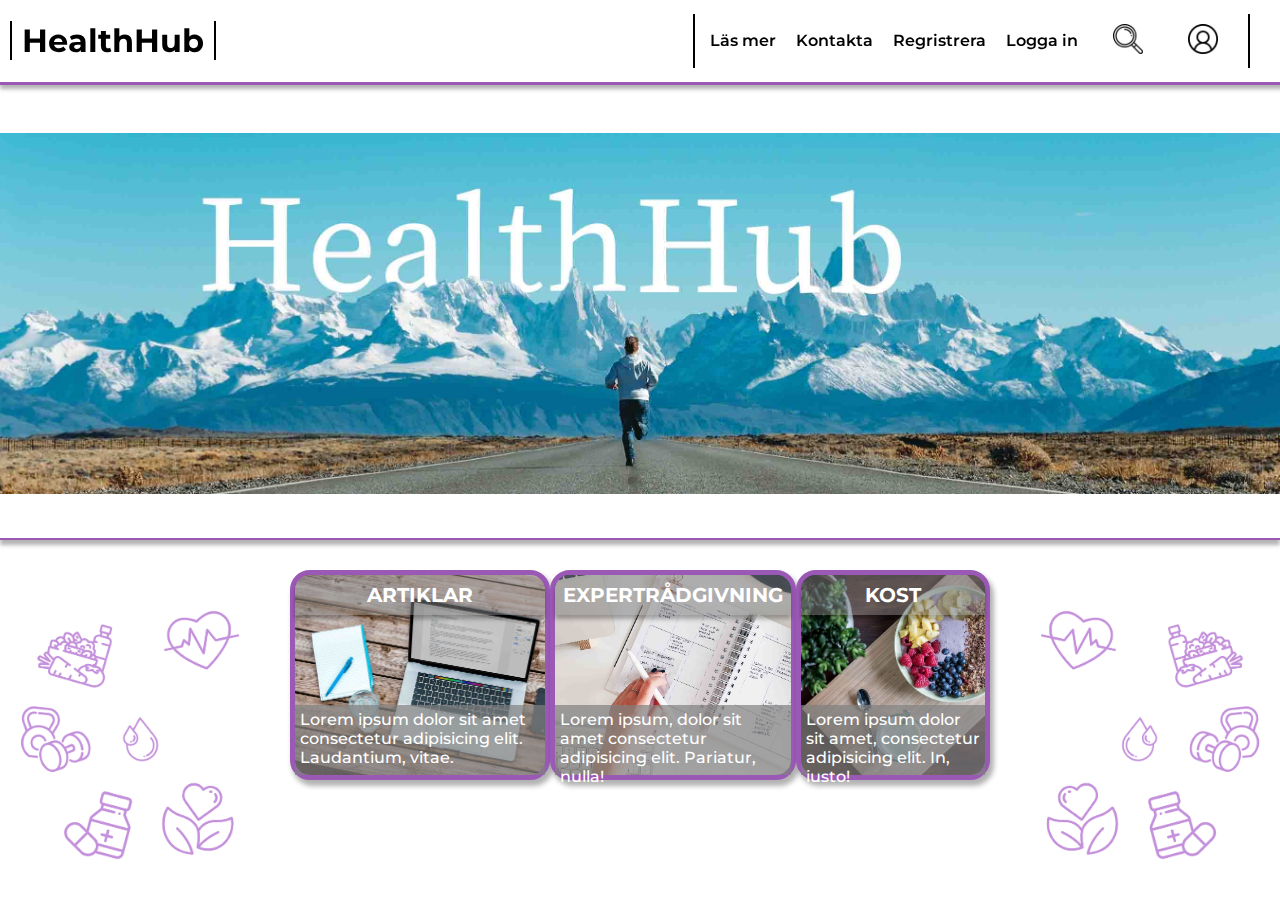
<file: index.html>
<!DOCTYPE html>
<html lang="en">

<head>
  <meta charset="UTF-8">
  <meta name="viewport" content="width=device-width, initial-scale=1.0">
  <title>HealthHub</title>
  <link rel="stylesheet" href="css/stylesheet.css">
</head>

<body>
  <div id="wrapper">
    <header>
      <a href="index.html"><h1>HealthHub</h1></a>
      <div id="header_container">
        <a href=""><img src="/img/user.png" alt="profile"></a>
        <a href=""><img src="/img/loupe.png" alt="Search"></a>
        <a href="">Logga in</a> 
        <a href="">Regristrera</a>
        <a href="">Kontakta</a>
        <a href="">Läs mer</a>
      </div>
    </header>
    
    <main id="main"></main>
    <section id="section">

    <a href="artiklar.html">
        <div id="container1">
        <div class="box-header"><h2>ARTIKLAR</h2></div>
        <div class="box-footer"><p>Lorem ipsum dolor sit amet consectetur adipisicing elit. Laudantium, vitae.</p></div>
      </div>
    </a>

      <div id="container2">
        <div class="box-header"><h2 >EXPERTRÅDGIVNING</h2></div>
        <div class="box-footer"><p>Lorem ipsum, dolor sit amet consectetur adipisicing elit. Pariatur, nulla!</p></div>
      </div>

      <div id="container3">
        <div class="box-header"><h2>KOST</h2></div>
        <div class="box-footer"><p>Lorem ipsum dolor sit amet, consectetur adipisicing elit. In, iusto!</p></div>
      </div>

    </section>
  </div>
</body>

</html>
</file>
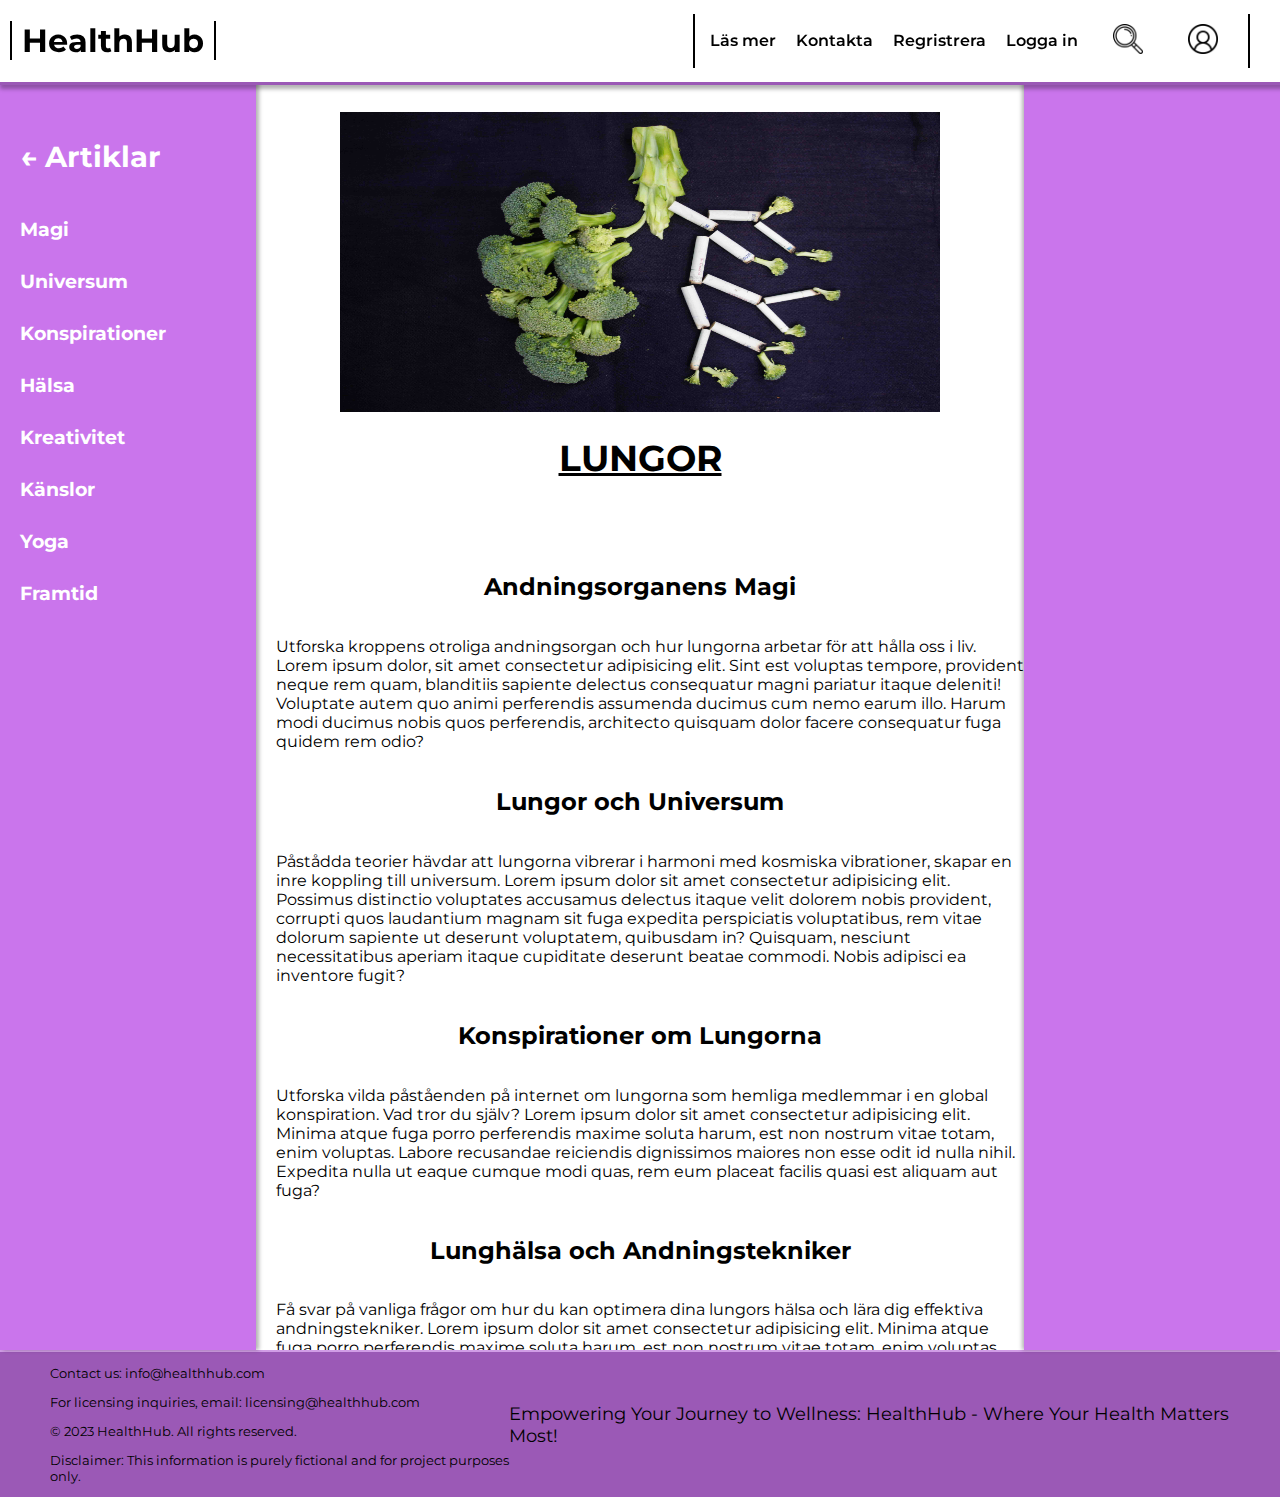
<file: lungor.html>
<!DOCTYPE html>
<html lang="en">

<head>
    <meta charset="UTF-8">
    <meta name="viewport" content="width=device-width, initial-scale=1.0">
    <title>HealthHub-artiklar-lungor</title>
    <link rel="stylesheet" href="css/stylesheet.css">
</head>

<body>
    <header>
        <a href="index.html">
            <h1>HealthHub</h1>
        </a>
        <div id="header_container">
            <a href=""><img src="/img/user.png" alt="profile"></a>
            <a href=""><img src="/img/loupe.png" alt="Search"></a>
            <a href="">Logga in</a>
            <a href="">Regristrera</a>
            <a href="">Kontakta</a>
            <a href="">Läs mer</a>
        </div>
    </header>

    <section class="lungor_section">
        <nav class="lungor_nav">
            <ul>
                <li>
                    <h2><a href="artiklar.html"> ← Artiklar</a></h2>
                </li>
                <li><a href="#magi">Magi</a></li>
                <li><a href="#universum">Universum</a></li>
                <li><a href="#konspiration">Konspirationer</a></li>
                <li><a href="#hälsa">Hälsa</a></li>
                <li><a href="#kreativitet">Kreativitet</a></li>
                <li><a href="#känslor">Känslor</a></li>
                <li><a href="#yoga">Yoga</a></li>
                <li><a href="#framtid">Framtid</a></li>
            </ul>
        </nav>
        <div class="lungor_nothing">

        </div>

        <div class="lungor_content">
            <img src="/img/lungor.jpg" alt="Brockoli i form av lungor">
            <h1 id="magi">LUNGOR</h1>

            <h2 id="universum">Andningsorganens Magi</h2>
            <p>Utforska kroppens otroliga andningsorgan och hur lungorna arbetar för att hålla oss i liv. Lorem ipsum
                dolor, sit amet consectetur adipisicing elit. Sint est voluptas tempore, provident neque rem quam,
                blanditiis sapiente delectus consequatur magni pariatur itaque deleniti! Voluptate autem quo animi
                perferendis assumenda ducimus cum nemo earum illo. Harum modi ducimus nobis quos perferendis, architecto
                quisquam dolor facere consequatur fuga quidem rem odio?</p>

            <h2 id="konspiration">Lungor och Universum</h2>
            <p>Påstådda teorier hävdar att lungorna vibrerar i harmoni med kosmiska vibrationer, skapar en inre koppling
                till universum. Lorem ipsum dolor sit amet consectetur adipisicing elit. Possimus distinctio voluptates
                accusamus delectus itaque velit dolorem nobis provident, corrupti quos laudantium magnam sit fuga
                expedita perspiciatis voluptatibus, rem vitae dolorum sapiente ut deserunt voluptatem, quibusdam in?
                Quisquam, nesciunt necessitatibus aperiam itaque cupiditate deserunt beatae commodi. Nobis adipisci ea
                inventore fugit?</p>

            <h2 id="hälsa">Konspirationer om Lungorna</h2>
            <p>Utforska vilda påståenden på internet om lungorna som hemliga medlemmar i en global konspiration. Vad
                tror du själv? Lorem ipsum dolor sit amet consectetur adipisicing elit. Minima atque fuga porro
                perferendis maxime soluta harum, est non nostrum vitae totam, enim voluptas. Labore recusandae
                reiciendis dignissimos maiores non esse odit id nulla nihil. Expedita nulla ut eaque cumque modi quas,
                rem eum placeat facilis quasi est aliquam aut fuga?</p>

            <h2 id="kreativitet">Lunghälsa och Andningstekniker</h2>
            <p>Få svar på vanliga frågor om hur du kan optimera dina lungors hälsa och lära dig effektiva
                andningstekniker. Lorem ipsum dolor sit amet consectetur adipisicing elit. Minima atque fuga porro
                perferendis maxime soluta harum, est non nostrum vitae totam, enim voluptas. Labore recusandae
                reiciendis dignissimos maiores non esse odit id nulla nihil. Expedita nulla ut eaque cumque modi quas,
                rem eum placeat facilis quasi est aliquam aut fuga?</p>

            <h2 id="känslor">Lungor och Kreativitet</h2>
            <p>Studier antyder att friska lungor kan öka kreativiteten. Kan dina lungor vara nyckeln till konstnärlig
                framgång? Lorem ipsum dolor sit amet consectetur adipisicing elit. Minima atque fuga porro perferendis
                maxime soluta harum, est non nostrum vitae totam, enim voluptas. Labore recusandae reiciendis
                dignissimos maiores non esse odit id nulla nihil. Expedita nulla ut eaque cumque modi quas, rem eum
                placeat facilis quasi est aliquam aut fuga?</p>

            <h2 id="yoga">Andningens Påverkan på Känslor</h2>
            <p>Utforska den intressanta kopplingen mellan dina lungor och dina känslor. Hur påverkar andningen ditt
                sinnesstämning? Lorem ipsum dolor sit amet consectetur adipisicing elit. Minima atque fuga porro
                perferendis maxime soluta harum, est non nostrum vitae totam, enim voluptas. Labore recusandae
                reiciendis dignissimos maiores non esse odit id nulla nihil. Expedita nulla ut eaque cumque modi quas,
                rem eum placeat facilis quasi est aliquam aut fuga?</p>

            <h2 id="framtid">Yoga för Lungor</h2>
            <p>Upptäck hur andningsövningar och yoga kan främja lungors hälsa och övergripande välbefinnande på ett
                terapeutiskt sätt. Lorem ipsum dolor sit amet consectetur adipisicing elit. Minima atque fuga porro
                perferendis maxime soluta harum, est non nostrum vitae totam, enim voluptas. Labore recusandae
                reiciendis dignissimos maiores non esse odit id nulla nihil. Expedita nulla ut eaque cumque modi quas,
                rem eum placeat facilis quasi est aliquam aut fuga?</p>

            <h2>Framtiden för Lungvård</h2>
            <p>Spekulera kring framtiden för lungvård och utforska fantasifulla scenarier om avancerad lungteknologi och
                innovationer. Lorem ipsum dolor sit amet consectetur adipisicing elit. Minima atque fuga porro
                perferendis maxime soluta harum, est non nostrum vitae totam, enim voluptas. Labore recusandae
                reiciendis dignissimos maiores non esse odit id nulla nihil. Expedita nulla ut eaque cumque modi quas,
                rem eum placeat facilis quasi est aliquam aut fuga?</p>
        </div>


    </section>

    <footer>
        <div class="footer-content">
            <p>Contact us: info@healthhub.com</p>
            <p>For licensing inquiries, email: licensing@healthhub.com</p>
            <p>&copy; 2023 HealthHub. All rights reserved.</p>
            <p>Disclaimer: This information is purely fictional and for project purposes only.</p>
        </div>
        <div class="footer-slogan">
            <p>Empowering Your Journey to Wellness: HealthHub - Where Your Health Matters Most!</p>
        </div>
    </footer>
</body>

</html>
</file>
<file: css/stylesheet.css>
@import url('https://fonts.googleapis.com/css2?family=Montserrat:wght@100;200;300;400;500;600;700&display=swap');

body {
    margin: 0px;
}

body::-webkit-scrollbar {
    display: none;
}

#wrapper {
    display: grid;
    grid-template-columns: 33% 1fr 33%;
    grid-template-rows: 10vh 50vh 40vh;
    grid-template-areas:
        'he he he'
        'mn mn mn'
        'sc sc sc'
}



header {
    grid-area: he;
    background-color: white;
    position: fixed;
    width: 100vw;
    box-shadow: 0px 4px 4px 0px rgba(0, 0, 0, 0.3);
    z-index: 2;
    display: flex;
    justify-content: space-between;
    align-items: center;
    padding-left: 10px;
    font-family: "montserrat";
    border-bottom: 3px solid #9b59b6;
}

header img {
    height: 30px;
    padding: 10px;
    padding-left: 15px;
}

header a {
    text-decoration: none;
    color: black;
    font-weight: 600;
}

header h1 {
    border-right: 2px solid #000000;
    border-left: 2px solid #000000;
    display: inline-block;
    padding-right: 10px;
    padding-left: 10px;
}

header h1:hover{
    color: #9b59b6;
}

#header_container {
    width: auto;
    display: flex;
    flex-direction: row-reverse;
    align-items: center;
    justify-content: space-between;
    margin: 10px 40px;
    border-right: 2px solid #000000;
    border-left: 2px solid #000000;
    padding-left: 15px;
}

#header_container a {
    margin-right: 20px;
}

#header_container a:hover {
    color: #9b59b6;
}


#main {
    grid-area: mn;
    background-image: url(/img/Landingpage-main-background.jpg);
    background-position: -1rem;
    background-size: 105%;
    background-repeat: no-repeat;
    box-shadow: 0px 5px 4px 0px rgba(0, 0, 0, 0.3);
    border-bottom: 2px solid #9b59b6;
}

#section {
    grid-area: sc;
    background-image: url(/img/Landing-page-backgrund-right.png), url(/img/Landing-page-backgrund-left.png);
    background-position: right, left;
    background-size: 36rem;
    background-repeat:no-repeat;
    display: flex;
    justify-content: space-between;
    padding: 0px 290px;
    margin-top: 30px;
    color: white;
}

#container1 {
    display: flex;
    background-color: aqua;
    background-image: url(/img/artiklar-unsplash.jpg);
}

#container2 {
    display: flex;
    background-color: aqua;
    background-image: url(/img/Profesionell-unsplash.jpg);
    background-position: center;
}

#container3 {
    display: flex;
    background-color: aqua;
    background-image: url(/img/kost-unsplash.jpg);
}

#container1,
#container2,
#container3 {
    flex-direction: column;
    justify-content: space-between;
    background-size: cover;
    background-repeat: no-repeat;
    border: 5px solid #9b59b6;
    border-radius: 20px;
    box-shadow: 3px 5px 5px 1px rgba(0, 0, 0, 0.3);
    background-color: rgb(255, 255, 255);
    width: 250px;
    height: 200px;
    transition: all 0.5s ease-in-out;
    color: white;
}

#container1 p, #container2 p, #container3 p {
    font-weight: 500;
    font-family: "montserrat";
}

#container1 h2, #container2 h2, #container3 h2 {
    font-family: "montserrat";
}

#container1:hover,
#container2:hover,
#container3:hover {
    transform: scale(1.1);
}

.box-header {
    background-color: rgba(128, 128, 128, 0.53);
    height: 40px;
    box-shadow: 0px 4px 4px 0px rgba(0, 0, 0, 0.3);
    border-top-left-radius: 15px;
    border-top-right-radius: 15px;
}

.box-header h2 {
    margin: 8px;
    text-align: center;
    font-size: 20px;

}

.box-footer {
    height: 70px;
    background-color: rgba(128, 128, 128, 0.701);
}

.box-footer p {
    margin: 5px;

}

a {
    text-decoration: none;
    color: white;
}



/* Artikel hemsidans css: */

#wrapper_article {
    display: grid;
    grid-template-columns: 1fr 1fr 1fr;
    grid-template-rows: 10vh 125vh auto;
    grid-template-areas:
        'he he he'
        'sc sc sc'
        'ft ft ft';
    height: 100vh;
}


#section_article {
    grid-area: sc;
    background-color: #ca75ec;
    padding-top: 5px;

    display: flex;
    flex-direction: column;
    align-items: center;
}

#section_article h1 {
    text-align: center;
    font-weight: 900;
    font-size: 45px;
    letter-spacing: 6px;
    margin-top: 30px;
    margin-bottom: 10px;
    color: white;
    border-bottom: 5px solid #ffffff;
    display: inline-block;
    padding-bottom: 10px;
    width: 350px;
    font-family: "montserrat";
}

.cards h2 {
    margin: 0;
}

.card_wrapper {
    display: flex;
    flex-direction: row;
    justify-content: center;
    gap: 40px;
    padding: 25px;
    margin: 15px 90px;
    flex-wrap: wrap;
    height: auto;
    width: 70rem;
}

.card_wrapper a {
    transition: all 0.5s ease-in-out;
}

.card_wrapper a:hover {
    transform: scale(1.1);
}


.cards {
    color: black;
    border-radius: 10px;
    width: 16rem;
    height: 20rem;
    flex-direction: column;
    justify-content: space-between;
    background-size: cover;
    background-repeat: no-repeat;
    background-position: center;
    box-shadow: 3px 5px 5px 1px rgba(0, 0, 0, 0.3);
    display: flex;
    transition: all 0.5s ease-in-out;
    filter: grayscale(0.8);
    font-family: "montserrat";
}

footer {
    grid-area: ft;
    background-color: #9b59b6;
    box-sizing: border-box;
    border-top: 2px solid #d19de6;
    font-size: 13px;
    display: flex;
    justify-content: space-between;
    align-items: center;
    padding: 0px 50px;
    font-family: "montserrat";
}

.footer-slogan{
    font-size: 18px;
    font-family: "montserrat";
}


#card1 {
    background-image: url(/img/lungor.jpg);
    background-position-x: -120px;


}

#card2 {
    background-image: url(/img/traning.jpg);
}

#card3 {
    background-image: url(/img/yoga.jpg);
}

#card4 {
    background-image: url(/img/diagnos.jpg);
}

#card5 {
    background: url(/img/food.jpg);
    background-size: cover;
}

#card6 {
    background-image: url(/img/sick.jpg);
}


.cards-header {
    background-color: rgb(255, 255, 255);
    height: 50px;
    box-shadow: 0px 4px 4px 0px rgba(0, 0, 0, 0.3);
    border-top-left-radius: 10px;
    border-top-right-radius: 10px;
    text-align: center;

    display: flex;
    justify-content: center;
    align-items: center;
}

.cards-footer {
    background-color: rgb(255, 255, 255);
    height: 70px;
    border-bottom-left-radius: 10px;
    border-bottom-right-radius: 10px;
    display: flex;
    text-align: center;
    font-size: 14px;
}

.cards:hover {
    filter: grayscale(0);
}


/* Lung artikel css: */ 

.lungor_section{
    background-color: rgb(255, 255, 255);
    height: 150vh;

    display: grid;
    grid-template-columns: 20% 1fr 20%;
    grid-template-areas:    
    "nav content nothing";
    font-family: "montserrat";
}

.lungor_nav{
    grid-area: nav;
    background-color:#ca75ec;
    box-shadow: 3px 0px 4px 0px rgba(0, 0, 0, 0.3);
    padding-top: 7rem;
    line-height: 50px;
}

.lungor_nothing{
    grid-area: nothing;
    background-color:#ca75ec;
    box-shadow: -2px 0px 4px 0px rgba(0, 0, 0, 0.3);
}

.lungor_content{
    grid-area: content;
    margin-top: 7rem;

    display: flex;
    align-items: center;
    flex-direction: column;
    overflow: auto;
}

.lungor_content img {
    width: 600px;
    height: 300px;
}

.lungor_content p {
    padding-left: 20px;
}

.lungor_content h1 {
    padding-bottom: 3rem;
    font-size: 36px;
    text-decoration: underline;
}

.lungor_nav {
    background-color: #ca75ec;
    box-shadow: 3px 0px 4px 0px rgba(0, 0, 0, 0.3);
}

.lungor_nav ul {
    list-style-type: none;
    margin: 0;
    padding: 0;
}

.lungor_nav li {
    margin-left: 20px;
}

.lungor_nav a {
    text-decoration: none;
    color: white;
    font-weight: bold;
    font-size: 1.2em;
}

.lungor_nav a:hover {
    text-decoration: underline;
}
</file>
